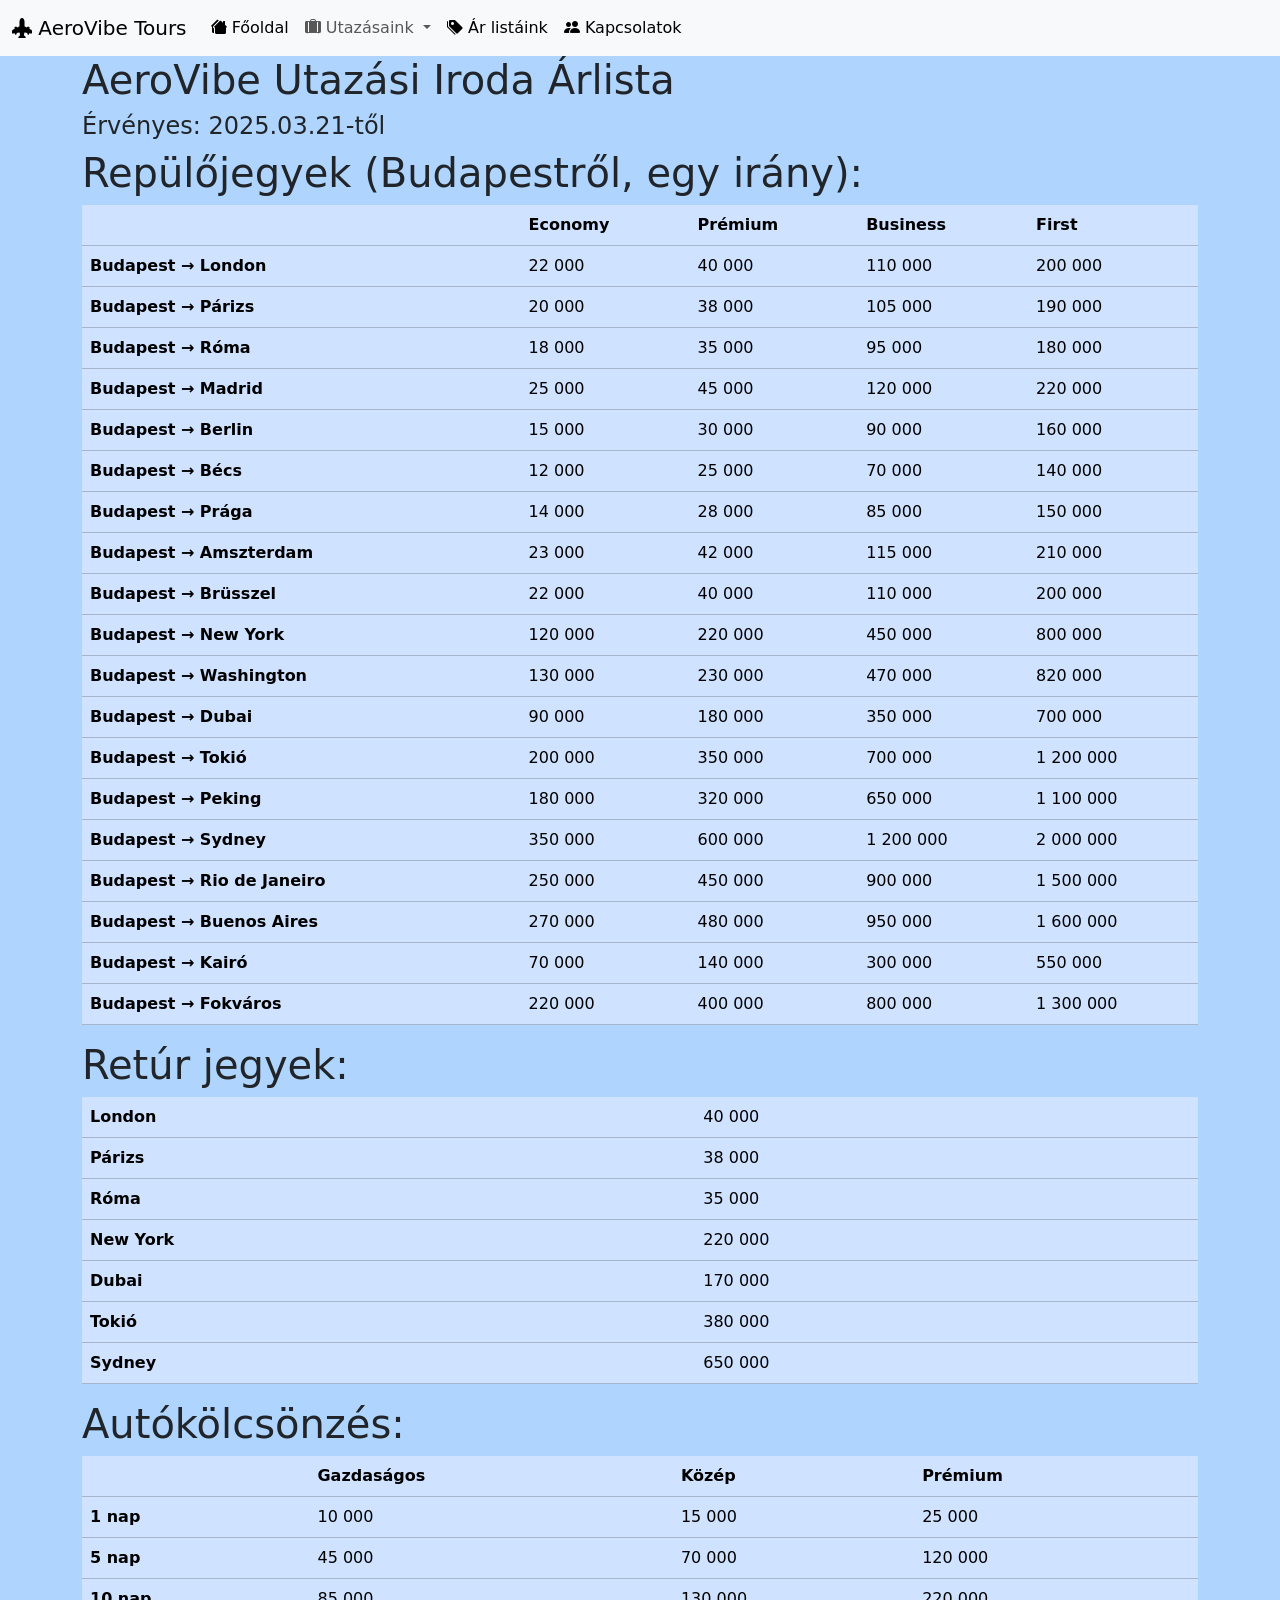
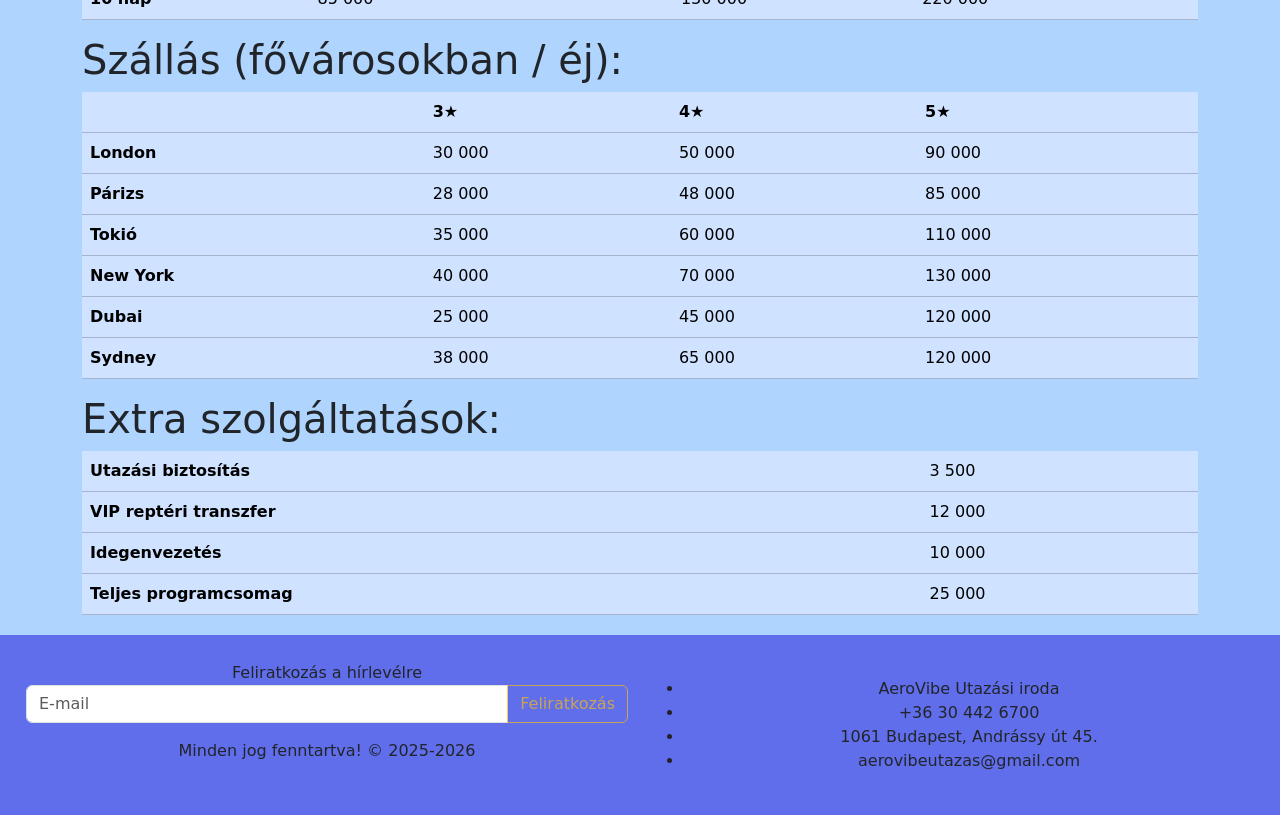
<file: arak.html>
<!DOCTYPE html>
<html lang="hu">

<head>
    <meta charset="UTF-8">
    <meta name="viewport" content="width=device-width, initial-scale=1.0">
    <link rel="stylesheet" href="css/style.css">
    <link href="https://cdn.jsdelivr.net/npm/bootstrap@5.3.8/dist/css/bootstrap.min.css" rel="stylesheet">
    <link rel="stylesheet" href="https://cdn.jsdelivr.net/npm/bootstrap-icons@1.13.1/font/bootstrap-icons.min.css">
    <title>AeroVibe Utazási Iroda</title>
</head>

<body class="arakhatter1">
    <header id="js-navbar"></header>

    <div class="container container-fluid arr">
        <h1 class="arakh1">AeroVibe Utazási Iroda Árlista</h1>
        <h4 class="arakh1">Érvényes: 2025.03.21-től</h4>
    </div>

    <section>
        <div class="container container-fluid">

            <!-- REPÜLŐJEGYEK -->
            <h1 class="arakh1">Repülőjegyek (Budapestről, egy irány):</h1>
            <table class="table caption-top araktabl table table-primary">
                <tr>
                    <th></th>
                    <th>Economy</th>
                    <th>Prémium</th>
                    <th>Business</th>
                    <th>First</th>
                </tr>

                <tr>
                    <th>Budapest → London</th>
                    <td>22 000</td>
                    <td>40 000</td>
                    <td>110 000</td>
                    <td>200 000</td>
                </tr>
                <tr>
                    <th>Budapest → Párizs</th>
                    <td>20 000</td>
                    <td>38 000</td>
                    <td>105 000</td>
                    <td>190 000</td>
                </tr>
                <tr>
                    <th>Budapest → Róma</th>
                    <td>18 000</td>
                    <td>35 000</td>
                    <td>95 000</td>
                    <td>180 000</td>
                </tr>
                <tr>
                    <th>Budapest → Madrid</th>
                    <td>25 000</td>
                    <td>45 000</td>
                    <td>120 000</td>
                    <td>220 000</td>
                </tr>
                <tr>
                    <th>Budapest → Berlin</th>
                    <td>15 000</td>
                    <td>30 000</td>
                    <td>90 000</td>
                    <td>160 000</td>
                </tr>
                <tr>
                    <th>Budapest → Bécs</th>
                    <td>12 000</td>
                    <td>25 000</td>
                    <td>70 000</td>
                    <td>140 000</td>
                </tr>
                <tr>
                    <th>Budapest → Prága</th>
                    <td>14 000</td>
                    <td>28 000</td>
                    <td>85 000</td>
                    <td>150 000</td>
                </tr>
                <tr>
                    <th>Budapest → Amszterdam</th>
                    <td>23 000</td>
                    <td>42 000</td>
                    <td>115 000</td>
                    <td>210 000</td>
                </tr>
                <tr>
                    <th>Budapest → Brüsszel</th>
                    <td>22 000</td>
                    <td>40 000</td>
                    <td>110 000</td>
                    <td>200 000</td>
                </tr>

                <tr>
                    <th>Budapest → New York</th>
                    <td>120 000</td>
                    <td>220 000</td>
                    <td>450 000</td>
                    <td>800 000</td>
                </tr>
                <tr>
                    <th>Budapest → Washington</th>
                    <td>130 000</td>
                    <td>230 000</td>
                    <td>470 000</td>
                    <td>820 000</td>
                </tr>

                <tr>
                    <th>Budapest → Dubai</th>
                    <td>90 000</td>
                    <td>180 000</td>
                    <td>350 000</td>
                    <td>700 000</td>
                </tr>
                <tr>
                    <th>Budapest → Tokió</th>
                    <td>200 000</td>
                    <td>350 000</td>
                    <td>700 000</td>
                    <td>1 200 000</td>
                </tr>
                <tr>
                    <th>Budapest → Peking</th>
                    <td>180 000</td>
                    <td>320 000</td>
                    <td>650 000</td>
                    <td>1 100 000</td>
                </tr>

                <tr>
                    <th>Budapest → Sydney</th>
                    <td>350 000</td>
                    <td>600 000</td>
                    <td>1 200 000</td>
                    <td>2 000 000</td>
                </tr>

                <tr>
                    <th>Budapest → Rio de Janeiro</th>
                    <td>250 000</td>
                    <td>450 000</td>
                    <td>900 000</td>
                    <td>1 500 000</td>
                </tr>
                <tr>
                    <th>Budapest → Buenos Aires</th>
                    <td>270 000</td>
                    <td>480 000</td>
                    <td>950 000</td>
                    <td>1 600 000</td>
                </tr>

                <tr>
                    <th>Budapest → Kairó</th>
                    <td>70 000</td>
                    <td>140 000</td>
                    <td>300 000</td>
                    <td>550 000</td>
                </tr>
                <tr>
                    <th>Budapest → Fokváros</th>
                    <td>220 000</td>
                    <td>400 000</td>
                    <td>800 000</td>
                    <td>1 300 000</td>
                </tr>

            </table>

            <!-- RETÚR -->
            <h1 class="arakh1">Retúr jegyek:</h1>
            <table class="table caption-top araktabl table-primary">
                <tr>
                    <th>London</th>
                    <td>40 000</td>
                </tr>
                <tr>
                    <th>Párizs</th>
                    <td>38 000</td>
                </tr>
                <tr>
                    <th>Róma</th>
                    <td>35 000</td>
                </tr>
                <tr>
                    <th>New York</th>
                    <td>220 000</td>
                </tr>
                <tr>
                    <th>Dubai</th>
                    <td>170 000</td>
                </tr>
                <tr>
                    <th>Tokió</th>
                    <td>380 000</td>
                </tr>
                <tr>
                    <th>Sydney</th>
                    <td>650 000</td>
                </tr>
            </table>

            <!-- AUTÓ -->
            <h1 class="arakh1">Autókölcsönzés:</h1>
            <table class="table caption-top araktabl table-primary">
                <tr>
                    <th></th>
                    <th>Gazdaságos</th>
                    <th>Közép</th>
                    <th>Prémium</th>
                </tr>
                <tr>
                    <th>1 nap</th>
                    <td>10 000</td>
                    <td>15 000</td>
                    <td>25 000</td>
                </tr>
                <tr>
                    <th>5 nap</th>
                    <td>45 000</td>
                    <td>70 000</td>
                    <td>120 000</td>
                </tr>
                <tr>
                    <th>10 nap</th>
                    <td>85 000</td>
                    <td>130 000</td>
                    <td>220 000</td>
                </tr>
            </table>

            <!-- SZÁLLÁS -->
            <h1 class="arakh1">Szállás (fővárosokban / éj):</h1>
            <table class="table caption-top araktabl table-primary">
                <tr>
                    <th></th>
                    <th>3★</th>
                    <th>4★</th>
                    <th>5★</th>
                </tr>
                <tr>
                    <th>London</th>
                    <td>30 000</td>
                    <td>50 000</td>
                    <td>90 000</td>
                </tr>
                <tr>
                    <th>Párizs</th>
                    <td>28 000</td>
                    <td>48 000</td>
                    <td>85 000</td>
                </tr>
                <tr>
                    <th>Tokió</th>
                    <td>35 000</td>
                    <td>60 000</td>
                    <td>110 000</td>
                </tr>
                <tr>
                    <th>New York</th>
                    <td>40 000</td>
                    <td>70 000</td>
                    <td>130 000</td>
                </tr>
                <tr>
                    <th>Dubai</th>
                    <td>25 000</td>
                    <td>45 000</td>
                    <td>120 000</td>
                </tr>
                <tr>
                    <th>Sydney</th>
                    <td>38 000</td>
                    <td>65 000</td>
                    <td>120 000</td>
                </tr>
            </table>

            <!-- EXTRA -->
            <h1 class="arakh1">Extra szolgáltatások:</h1>
            <table class="table caption-top araktabl table-primary">
                <tr>
                    <th>Utazási biztosítás</th>
                    <td>3 500</td>
                </tr>
                <tr>
                    <th>VIP reptéri transzfer</th>
                    <td>12 000</td>
                </tr>
                <tr>
                    <th>Idegenvezetés</th>
                    <td>10 000</td>
                </tr>
                <tr>
                    <th>Teljes programcsomag</th>
                    <td>25 000</td>
                </tr>
            </table>

        </div>
    </section>

    <footer id="js-footer"></footer>

    <script src="https://cdn.jsdelivr.net/npm/bootstrap@5.3.8/dist/js/bootstrap.bundle.min.js"></script>
    <script src="script/script.js"></script>


</body>

</html>
</file>
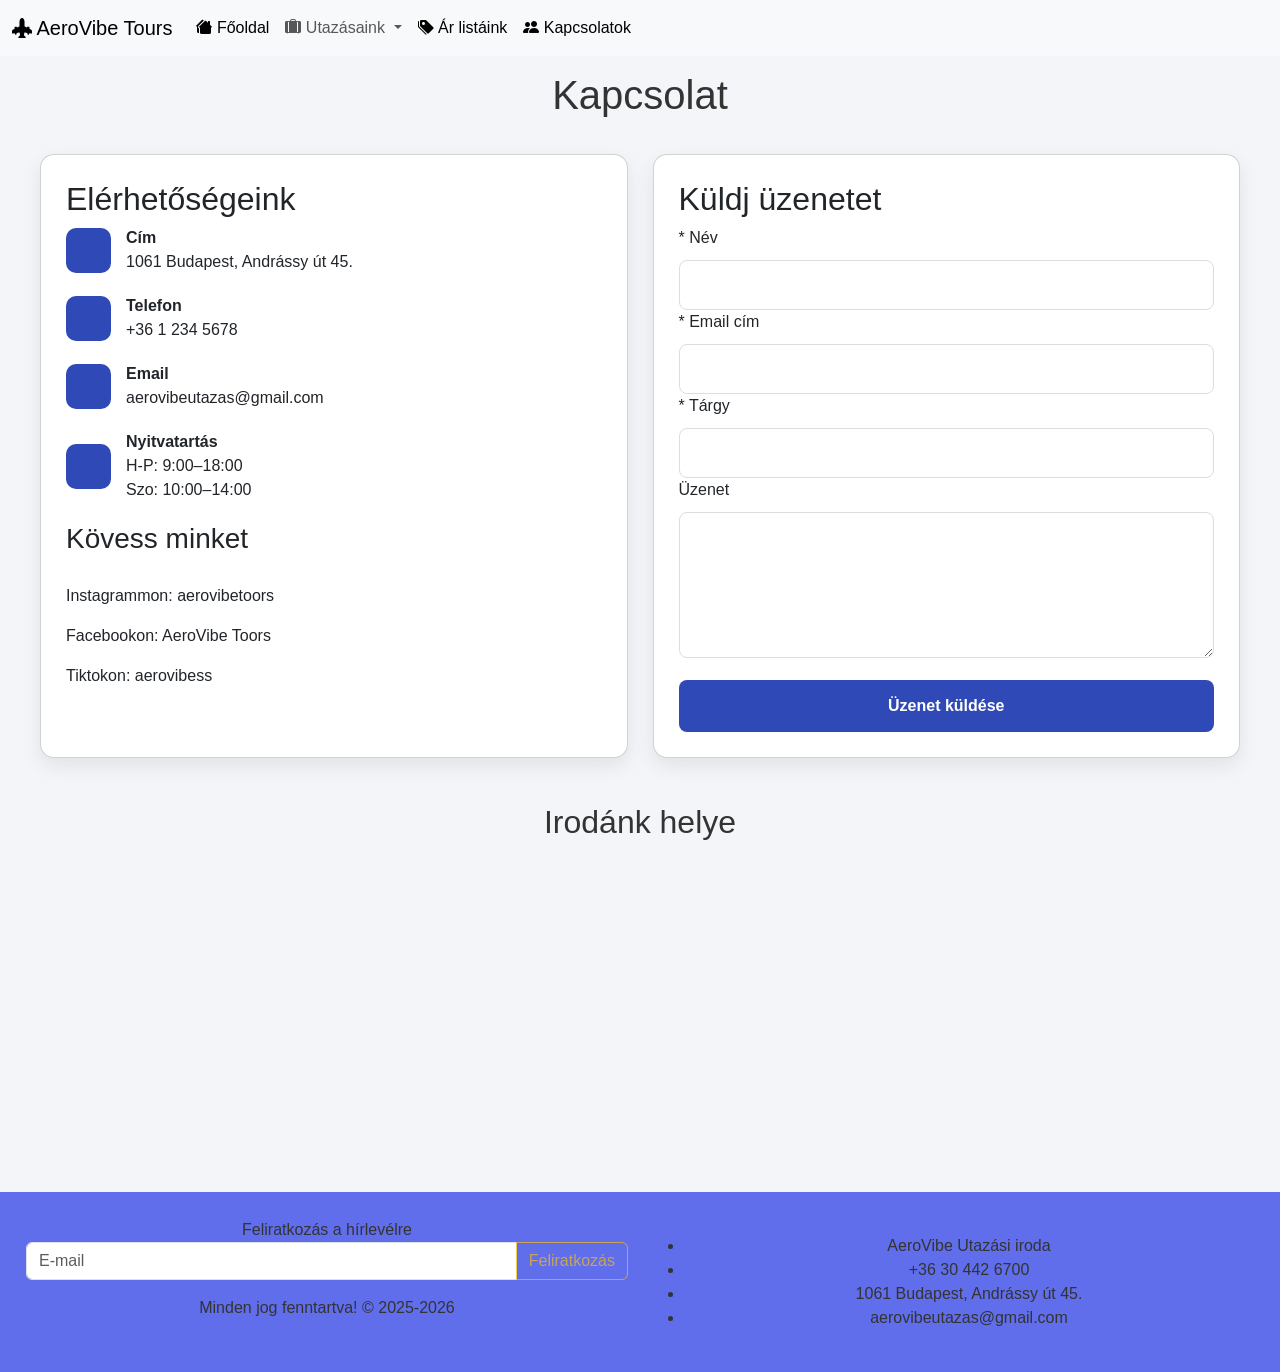
<file: kapcsolatok.html>
<!DOCTYPE html>
<html lang="hu">

<head>
    <meta charset="UTF-8">
    <meta name="viewport" content="width=device-width, initial-scale=1.0">
    <title>AeroVibe Tours</title>
    <link href="https://cdn.jsdelivr.net/npm/bootstrap@5.3.8/dist/css/bootstrap.min.css" rel="stylesheet">
    <link rel="stylesheet" href="https://cdn.jsdelivr.net/npm/bootstrap-icons@1.13.1/font/bootstrap-icons.min.css">
    <link rel="stylesheet" href="https://cdn.jsdelivr.net/npm/swiper@11/swiper-bundle.min.css" />
    <link rel="stylesheet" href="css/style.css">
</head>
<header id="js-navbar"></header>

<body>



    <style>
        body {
            font-family: 'Poppins', sans-serif;
            background: #f3f5f9;

            color: #333;
        }

        h1 {
            margin-bottom: 20px;
        }

        /* GRID */
        .wrapper {
            display: grid;
            grid-template-columns: 1fr 1fr;
            gap: 25px;
            padding-left: 40px;
            padding-right: 40px;
        }

        /* CARD */
        .card {
            background: white;
            padding: 25px;
            border-radius: 14px;
            box-shadow: 0 8px 20px rgba(0, 0, 0, 0.08);
        }

        /* LEFT SIDE */
        .info-item {
            display: flex;
            align-items: center;
            margin-bottom: 20px;
        }

        .icon {
            width: 45px;
            height: 45px;
            background: #2f49b6;
            color: white;
            border-radius: 10px;
            display: flex;
            align-items: center;
            justify-content: center;
            margin-right: 15px;
        }

        /* SOCIAL */
        .socials {
            margin-top: 20px;
        }

        .socials i {
            margin-right: 10px;
            padding: 12px;
            border-radius: 50%;
            color: white;
            cursor: pointer;
        }

        .fa-facebook {
            background: #1877f2;
        }

        .fa-instagram {
            background: #e1306c;
        }

        .fa-twitter {
            background: #1da1f2;
        }

        .fa-youtube {
            background: #ff0000;
        }

        /* FORM */
        form input,
        form textarea {
            width: 100%;
            padding: 12px;
            margin-top: 10px;
            border: 1px solid #ddd;
            border-radius: 8px;
            font-family: inherit;
        }

        form button {
            margin-top: 15px;
            width: 100%;
            padding: 14px;
            background: #2f49b6;
            color: white;
            border: none;
            border-radius: 8px;
            font-weight: 600;
            cursor: pointer;
        }

        form button:hover {
            background: #1d35a3;
        }

        /* MAP */
        .map-box {
            margin-top: 30px;
        }

        iframe {
            width: 100%;
            height: 300px;
            border: none;
            border-radius: 12px;
        }

        .main {
            width: 100%;
            max-width: 1000px;
            /* ← EZ SZABÁLYOZZA A MÉRETET */
            padding: 20px;
        }

        .ha2 {
            padding: 15px;
            text-align: center;
        }
    </style>
    </head>



    <h1 class="ha2">Kapcsolat</h1>

    <div class="wrapper">

        <!-- LEFT -->
        <div class="card">
            <h2>Elérhetőségeink</h2>

            <div class="info-item">
                <div class="icon"><i class="fas fa-map-marker-alt"></i></div>
                <div>
                    <strong>Cím</strong><br>
                    1061 Budapest, Andrássy út 45.
                </div>
            </div>

            <div class="info-item">
                <div class="icon"><i class="fas fa-phone"></i></div>
                <div>
                    <strong>Telefon</strong><br>
                    +36 1 234 5678
                </div>
            </div>

            <div class="info-item">
                <div class="icon"><i class="fas fa-envelope"></i></div>
                <div>
                    <strong>Email</strong><br>
                    aerovibeutazas@gmail.com
                </div>
            </div>

            <div class="info-item">
                <div class="icon"><i class="fas fa-clock"></i></div>
                <div>
                    <strong>Nyitvatartás</strong><br>
                    H-P: 9:00–18:00<br>
                    Szo: 10:00–14:00
                </div>
            </div>

            <h3>Kövess minket</h3>
            <div class="socials">
                <p>Instagrammon: aerovibetoors</p>
                <p>Facebookon: AeroVibe Toors</p>
                <p>Tiktokon: aerovibess</p>
            </div>
        </div>

        <!-- RIGHT -->
        <div class="card">
            <h2>Küldj üzenetet</h2>

            <form>
                <label>* Név</label>
                <input type="text">

                <label>* Email cím</label>
                <input type="email">

                <label>* Tárgy</label>
                <input type="text">

                <label>Üzenet</label>
                <textarea rows="5"></textarea>

                <button><i class="fas fa-paper-plane"></i> Üzenet küldése</button>
            </form>
        </div>

    </div>

    <!-- MAP -->
    <div class="map-box">
        <h2 class="ha2">Irodánk helye</h2>
        <iframe src="https://www.google.com/maps?q=Budapest,Andrássy út 45&output=embed"></iframe>
    </div>

    <footer id="js-footer"></footer>


    <script src="script/script.js"></script>

    <script src="https://cdn.jsdelivr.net/npm/bootstrap@5.3.8/dist/js/bootstrap.bundle.min.js"></script>
    <script src="https://cdn.jsdelivr.net/npm/@popperjs/core@2.11.8/dist/umd/popper.min.js"></script>
    <script src="https://cdn.jsdelivr.net/npm/bootstrap@5.3.8/dist/js/bootstrap.min.js"></script>
</body>

</html>
</file>
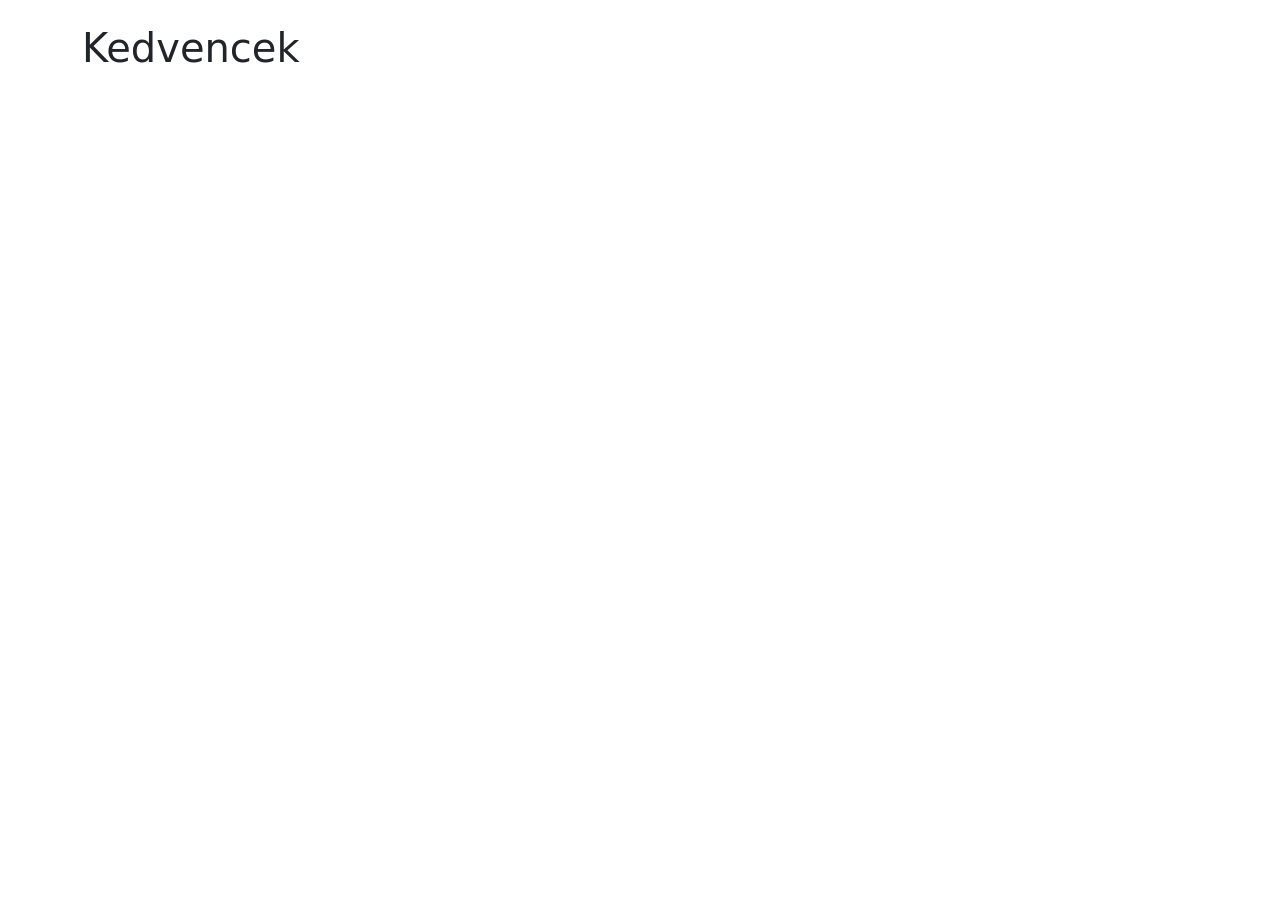
<file: kedvencek.html>
<!DOCTYPE html>
<html lang="hu">

<head>
    <meta charset="UTF-8">
    <title>Kedvencek</title>
    <link href="https://cdn.jsdelivr.net/npm/bootstrap@5.3.8/dist/css/bootstrap.min.css" rel="stylesheet">
</head>

<body class="container py-4">

    <h1>Kedvencek</h1>
    <div id="list"></div>

    <script>
        function loadFavs() {
            let favs = JSON.parse(localStorage.getItem("favs")) || [];
            let container = document.getElementById("list");

            container.innerHTML = "";

            favs.forEach((f, i) => {
                container.innerHTML += `
        <div class="hotel-card">
            <img src="${f.img}" class="hotel-img">

            <div class="flex-grow-1">
                <h5>${f.name}</h5>
                <div class="price">${f.price} Ft / éj</div>
            </div>

            <button class="btn btn-danger" onclick="removeFav(${i})">Törlés</button>
        </div>
        `;
            });
        }

        function removeFav(i) {
            let favs = JSON.parse(localStorage.getItem("favs"));
            favs.splice(i, 1);
            localStorage.setItem("favs", JSON.stringify(favs));
            loadFavs();
        }

        loadFavs();
    </script>
</body>

</html>
</file>
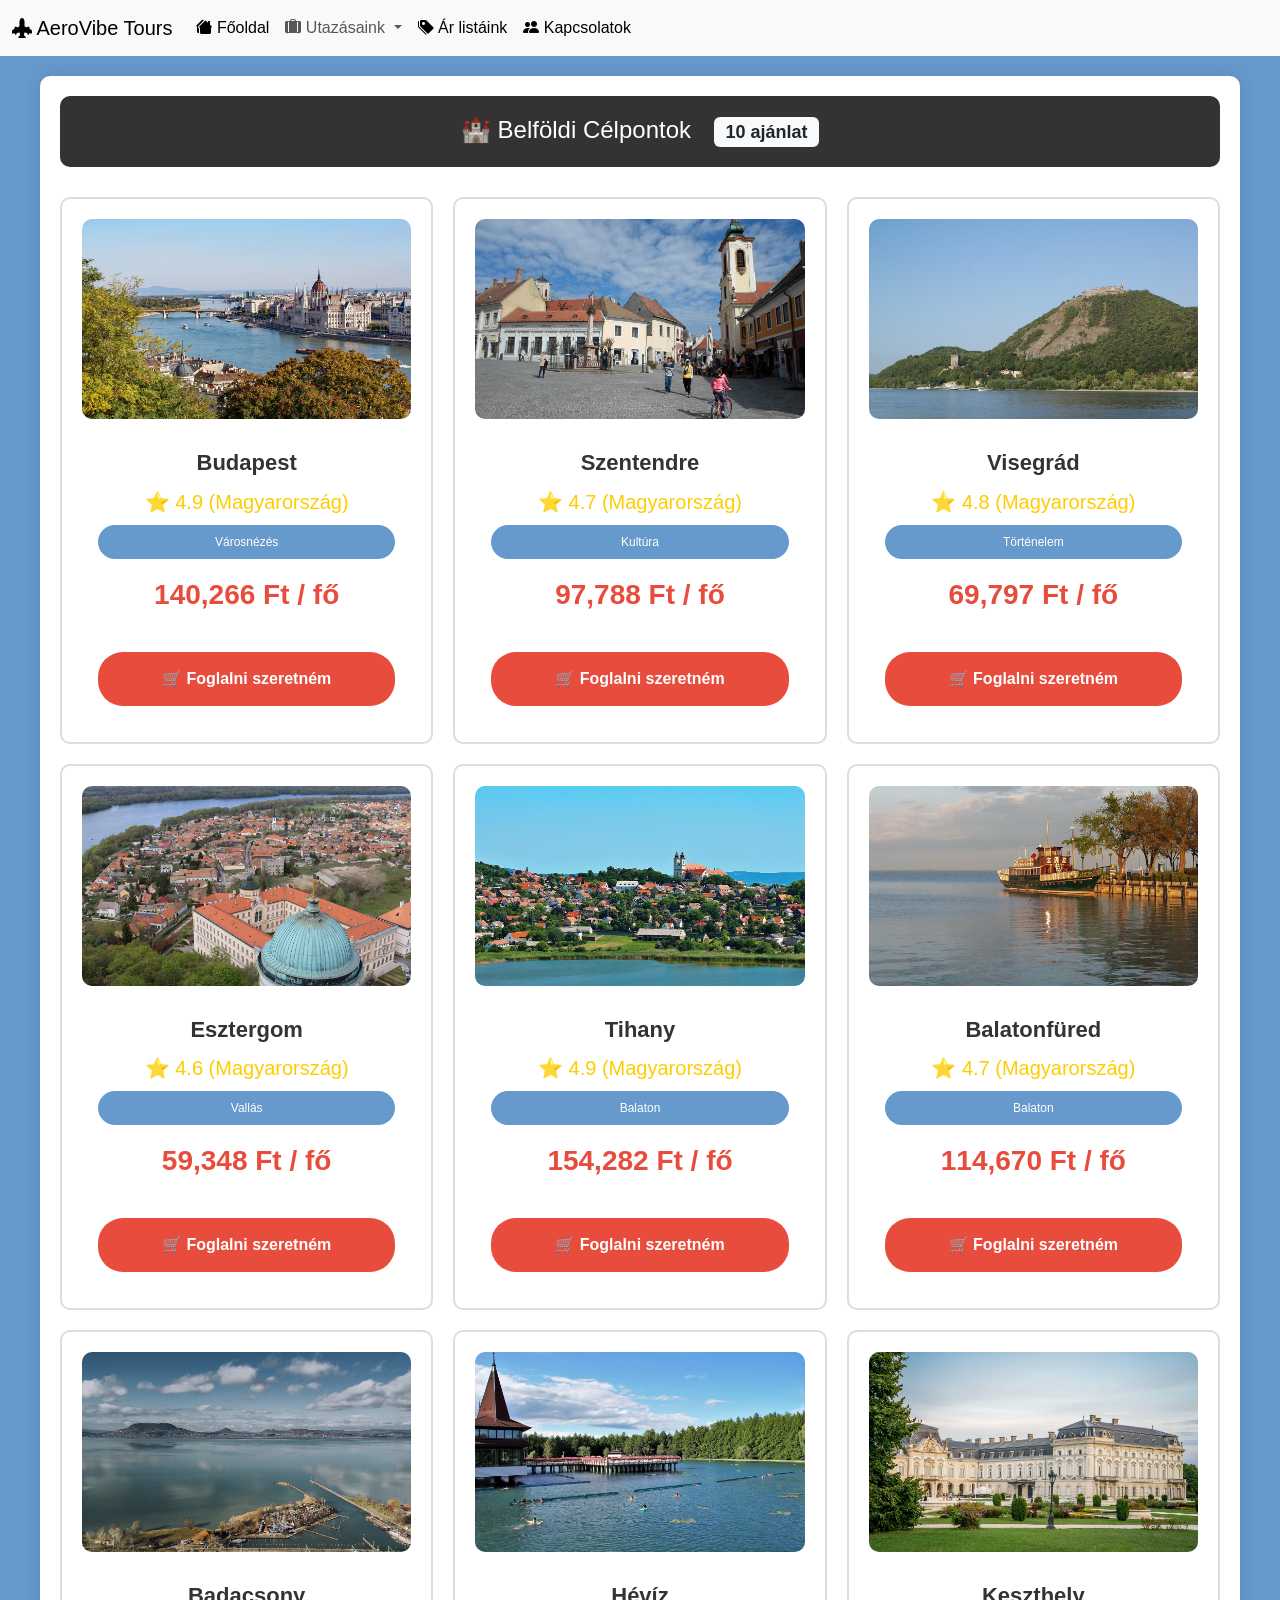
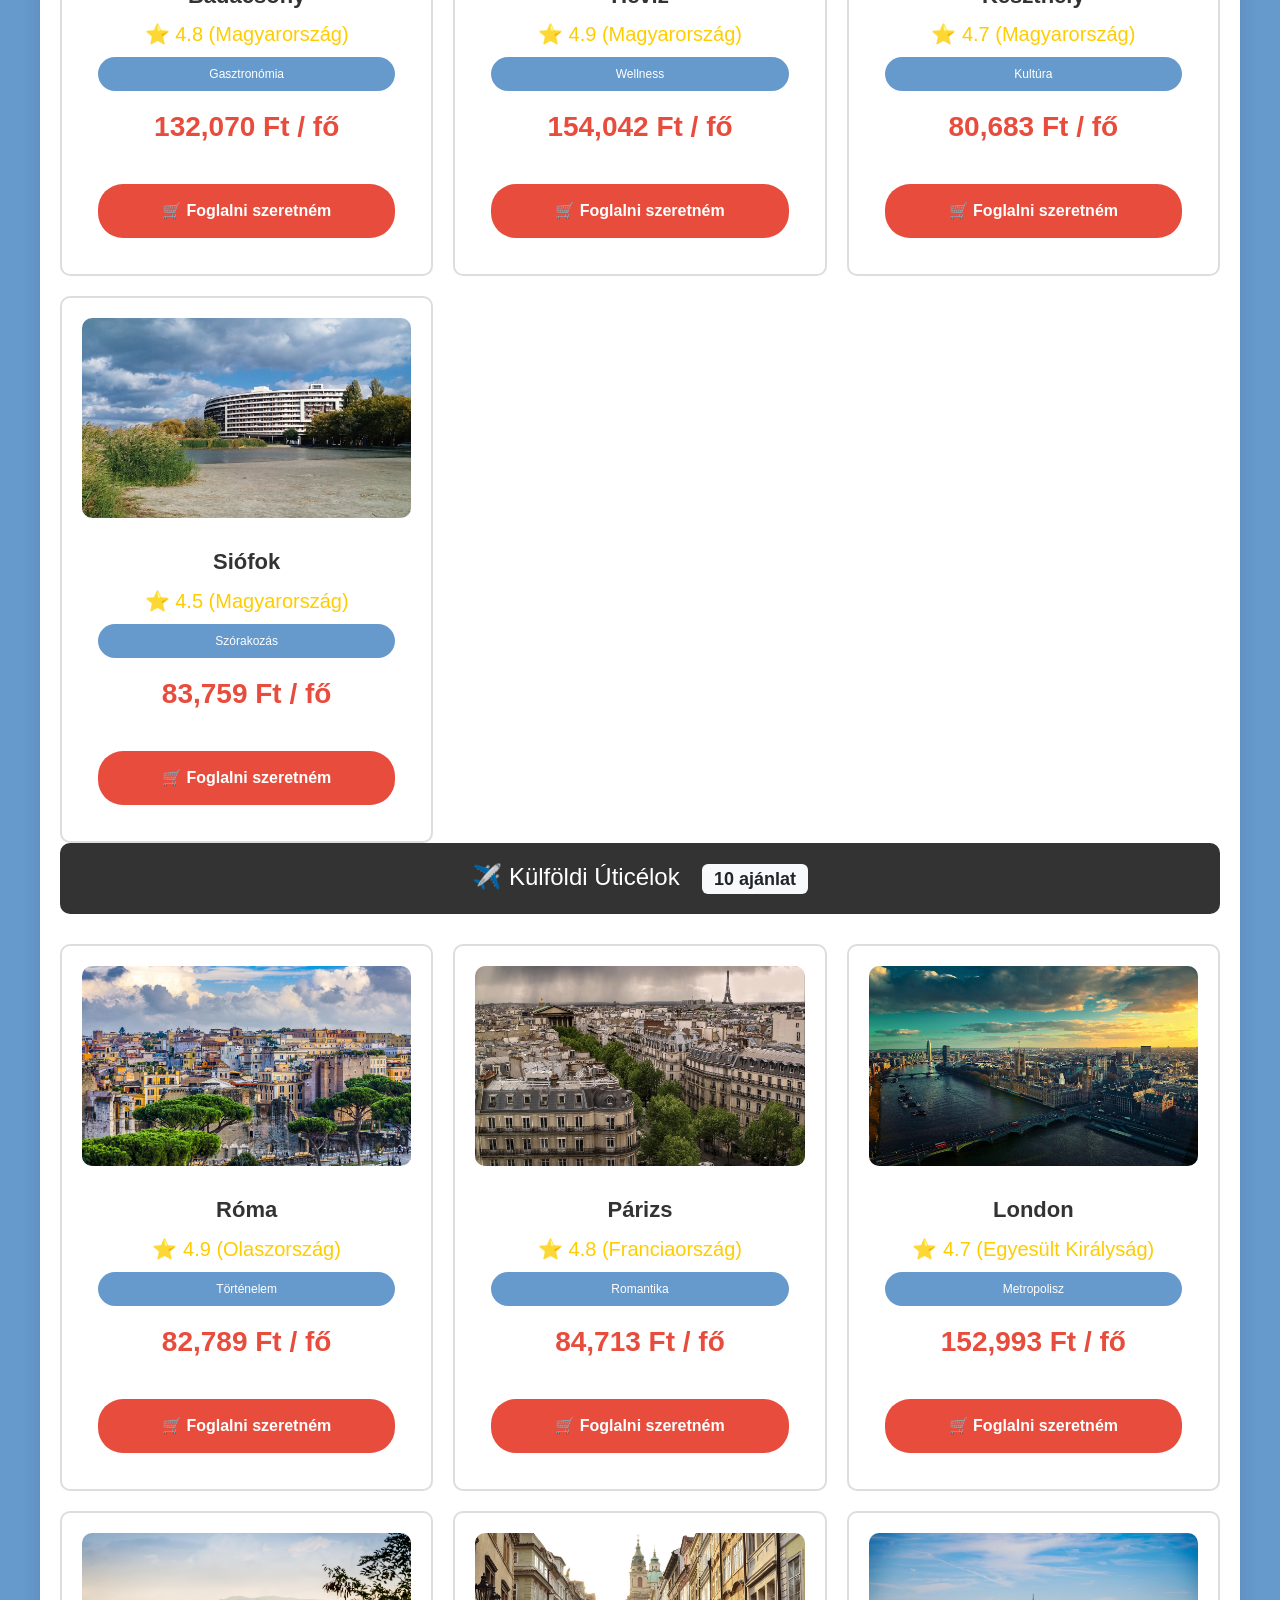
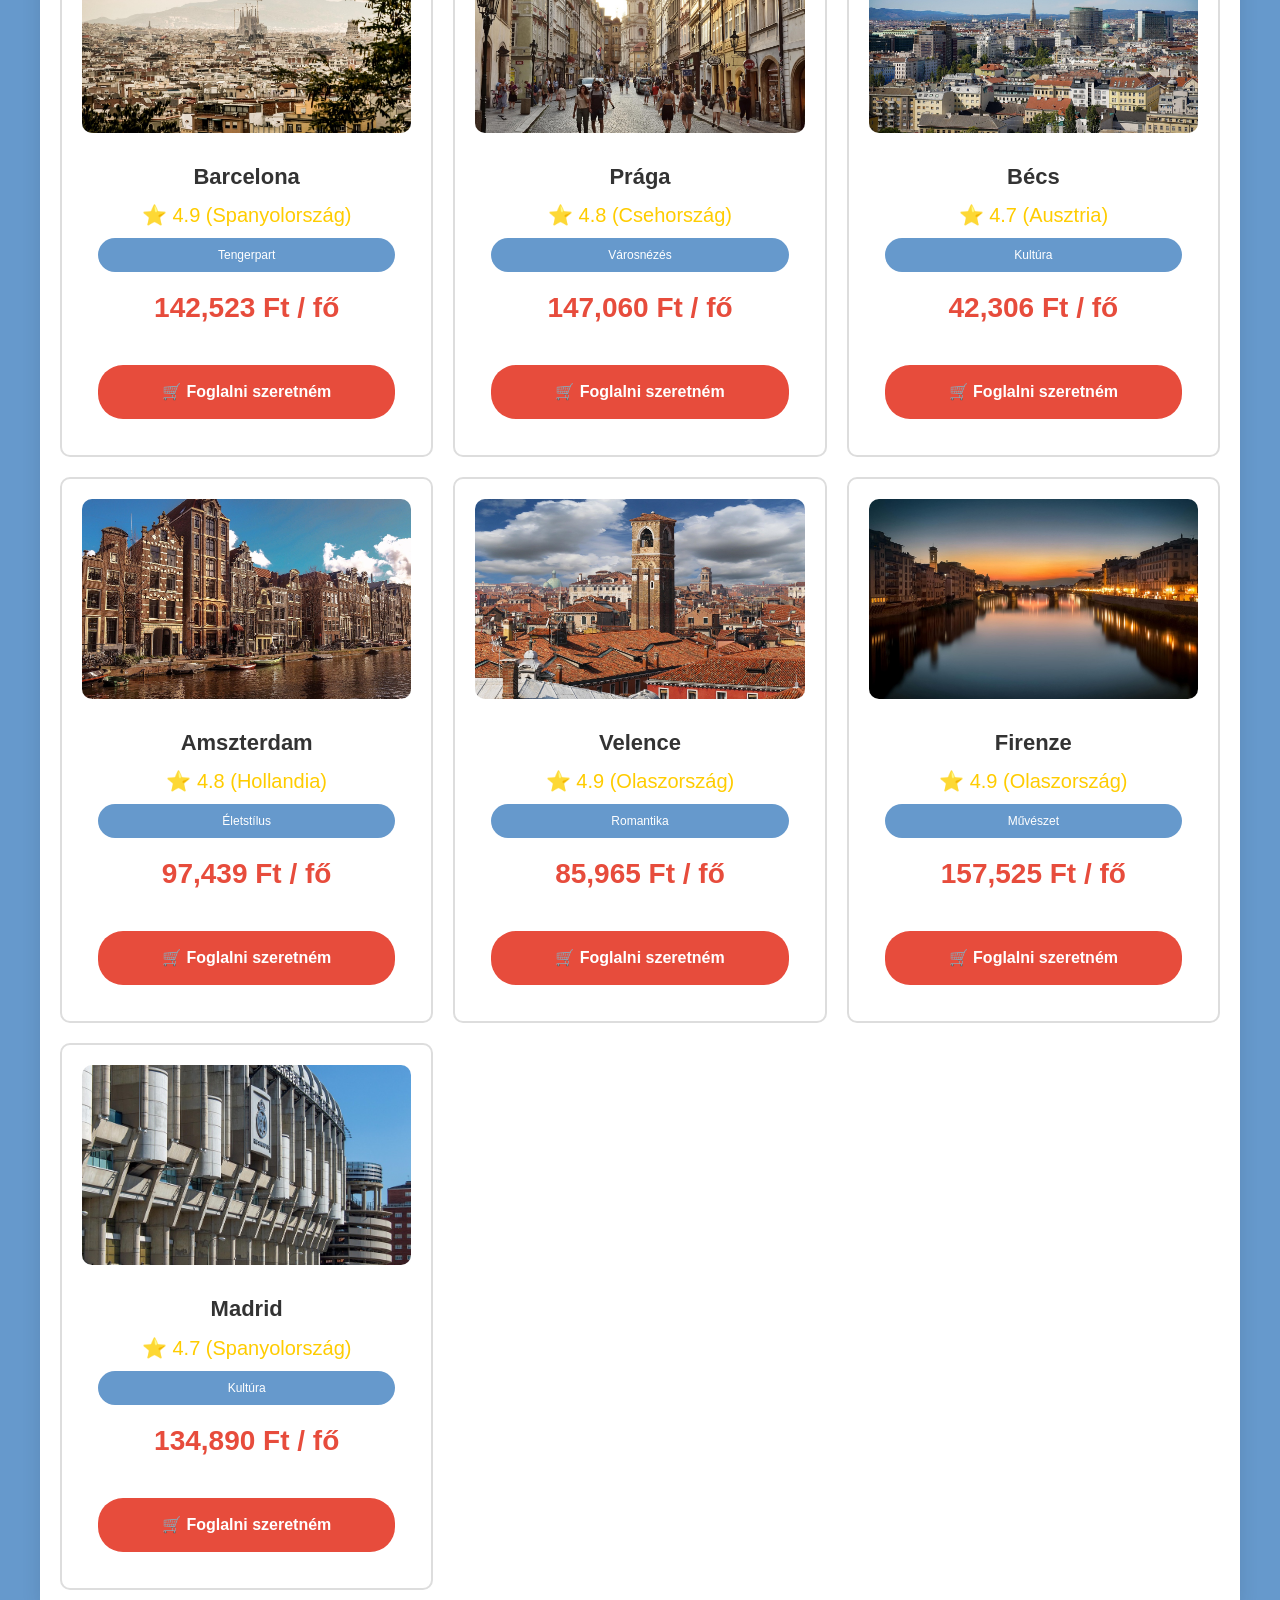
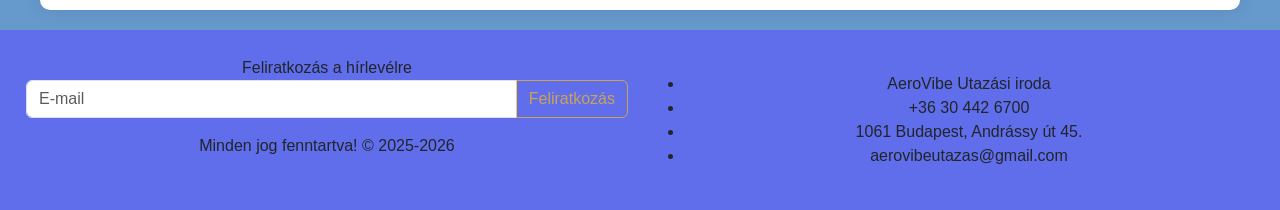
<file: kulfoldi.html>
<!DOCTYPE html>
<html lang="hu">

<head>
    <meta charset="UTF-8">
    <meta name="viewport" content="width=device-width, initial-scale=1">
    <title>🌍 20 Utazási Ajánlat</title>
    <link href="https://cdn.jsdelivr.net/npm/bootstrap@5.3.8/dist/css/bootstrap.min.css" rel="stylesheet">
    <link rel="stylesheet" href="https://cdn.jsdelivr.net/npm/bootstrap-icons@1.13.1/font/bootstrap-icons.min.css">
    <link rel="stylesheet" href="https://cdn.jsdelivr.net/npm/swiper@11/swiper-bundle.min.css" />
    <link rel="stylesheet" href="css/style.css">
    <style>
        body {
            font-family: Arial, sans-serif;
            background: #6699cc;
            margin: 0;
            padding: 0;
        }

        /* nagy box a tartalomnak */
        .container {
            max-width: 1200px;
            margin: 20px auto;
            padding: 20px;
            background: white;
            border-radius: 10px;
            box-shadow: 0 0 20px rgba(0, 0, 0, 0.1);
        }

        /* cimsorok */
        .section h2 {
            background: #333;
            color: white;
            padding: 20px;
            border-radius: 10px;
            font-size: 24px;
            margin-bottom: 30px;
            text-align: center;
        }

        /* kartya racs */
        .grid {
            display: grid;
            grid-template-columns: repeat(auto-fit, minmax(300px, 1fr));
            gap: 20px;
        }

        /* egyik kartya */
        .card {
            background: white;
            border: 2px solid #ddd;
            border-radius: 10px;
            padding: 20px;
            text-align: center;
            transition: all 0.3s;
        }

        .card:hover {
            transform: translateY(-5px);
            box-shadow: 0 10px 20px rgba(0, 0, 0, 0.2);
        }

        /* kep a kartyaban */
        .card-img-top {
            width: 100%;
            height: 200px;
            object-fit: cover;
            border-radius: 10px;
            margin-bottom: 15px;
        }

        /* cim */
        .card-title {
            font-size: 22px;
            font-weight: bold;
            color: #333;
            margin-bottom: 10px;
        }

        /* csillagok */
        .rating {
            color: #ffcc00;
            font-size: 20px;
            margin-bottom: 10px;
        }

        /* orszag */
        .country {
            color: #666;
            font-size: 14px;
            margin-bottom: 10px;
        }

        /* kategoria cimke */
        .category {
            background: #6699cc;
            color: white;
            padding: 8px 15px;
            border-radius: 20px;
            font-size: 12px;
            display: inline-block;
            margin-bottom: 15px;
        }

        /* ar */
        .price {
            color: #e74c3c;
            font-size: 28px;
            font-weight: bold;
            margin: 20px 0;
        }

        /* foglalas gomb */
        .btn-foglal {
            background: #e74c3c;
            color: white;
            border: none;
            padding: 15px 30px;
            border-radius: 25px;
            font-size: 16px;
            font-weight: bold;
            cursor: pointer;
            width: 100%;
            transition: background 0.3s;
        }

        .btn-foglal:hover {
            background: #cc3333;
        }

        /* betoltes szoveg */
        .loading {
            text-align: center;
            padding: 100px;
            color: #666;
            font-size: 18px;
        }

        /* hiba uzenet */
        .error {
            background: #e74c3c;
            color: white;
            padding: 30px;
            border-radius: 10px;
            text-align: center;
            margin: 20px;
        }

        /* mobil nezet */
        @media (max-width: 768px) {
            .grid {
                grid-template-columns: 1fr;
            }

            .container {
                margin: 10px;
                padding: 15px;
            }
        }
    </style>
</head>

<body>
    <header id="js-navbar"></header>
    <div class="container">
        <div id="loading" class="loading">
            <div class="spinner-border text-light" style="width:3rem;height:3rem" role="status"></div>
            <div class="mt-3">Utazási ajánlatok betöltése...</div>
        </div>
        <div id="error" class="error" style="display:none">
            <h3>❌ Hiba történt!</h3>
            <p>helyek.json fájl nem található. Ellenőrizd a fájl nevét és helyét!</p>
        </div>
        <div id="content"></div>
    </div>

    <script>
        let helyek = [];
        let szurtHelyek = [];

        async function helyekBetoltese() {
            try {
                document.getElementById('loading').innerHTML = '📡 JSON betöltés...';
                const response = await fetch('./db/helyek.json');
                if (!response.ok) throw new Error(`HTTP ${response.status}`);

                helyek = await response.json();
                szurtHelyek = [...helyek];

                document.getElementById('loading').style.display = 'none';
                document.getElementById('error').style.display = 'none';
                document.getElementById('content').style.display = 'block';

                helyekMegjelenites();
                console.log(`✅ ${helyek.length} hely betöltve`);

            } catch (error) {
                console.error('Helyek betöltési hiba:', error);
                document.getElementById('loading').style.display = 'none';
                document.getElementById('error').style.display = 'block';
            }
        }

        function helyekMegjelenites() {
            const content = document.getElementById('content');

            // Belföldi
            const belfold = szurtHelyek.filter(h => h.id.startsWith('B'));
            if (belfold.length) {
                content.innerHTML += createSection('🏰 Belföldi Célpontok', belfold);
            }

            // Külföldi
            const kulfold = szurtHelyek.filter(h => h.id.startsWith('K'));
            if (kulfold.length) {
                content.innerHTML += createSection('✈️ Külföldi Úticélok', kulfold);
            }
        }

        function createSection(cim, lista) {
            let html = `<div class="section">
        <h2>${cim} <span class="badge bg-light text-dark ms-3">${lista.length} ajánlat</span></h2>
        <div class="grid">`;

            lista.forEach(hely => {
                const ar = (Math.floor(Math.random() * 150000) + 10000).toLocaleString();
                html += `
        <div class="card h-100">
            <img src="${hely.poszter}" class="card-img-top" alt="${hely.hely}" loading="lazy">
            <div class="card-body d-flex flex-column">
                <h5 class="card-title">${hely.hely}</h5>
                <div class="rating mb-2">⭐ ${hely.ertekeles} (${hely.orszag})</div>
                <span class="category">${hely.kategoria}</span>
                <div class="price mt-auto">${ar} Ft / fő</div>
                <button class="btn-foglal w-100 mt-3" onclick="foglalas('${hely.id}','${hely.hely}')">
                    🛒 Foglalni szeretném
                </button>
            </div>
        </div>`;
            });

            html += '</div></div>';
            return html;
        }

        function foglalas(id, hely) {
            const helyAdat = helyek.find(h => h.id === id);
            alert(`🎉 Foglalás sikeres!\n\n🗺️ Célállomás: ${hely}\n⭐ Értékelés: ${helyAdat.ertekeles}\n🏷️ ID: ${id}`);
            console.log('Foglalás:', helyAdat);
        }

        document.addEventListener('DOMContentLoaded', helyekBetoltese);
    </script>
    <footer id="js-footer"></footer>
    <script src="script/script.js"></script>
    <script src="https://cdn.jsdelivr.net/npm/bootstrap@5.3.3/dist/js/bootstrap.bundle.min.js"></script>
</body>

</html>
</file>
<file: css/style.css>
body {
  margin: 0;
  font-family: Arial, sans-serif;
  background-color: #c1b193ff;
}

/* Swiper alap */
.swiper {
  width: 90%;
  max-width: 900px;
  margin: 50px auto;
}

/* Slide */
.swiper-slide {
  width: 300px;
  height: 500px;
  display: flex;
  flex-direction: column;
  justify-content: end;
  background: #fff;
  border-radius: 10px;
  overflow: hidden;
  box-shadow: 0 10px 20px rgba(0,0,0,0.1);
}

/* KÉP RÉSZ */
.swiper-slide-img {
  position: relative;
  width: 100%;
  height: 100%;
  overflow: hidden;
  transform: rotate(180deg);
}

/* KÉP */
.swiper-slide-img img {
  width: 100%;
  height: 100%;
  object-fit: cover;
  position: absolute;
  inset: 0;
  transform: rotate(-180deg);
  transition: 0.3s;
}

/* SVG hullám */
.swiper-slide-img svg {
  width: 100%;
  height: 80px;
}

.shape-fill {
  fill: #ffffff;
}

/* SZÖVEG */
.swiper-slide-content {
  background: #fff;
  padding: 20px;
}

.swiper-slide-content h2 {
  font-size: 18px;
  margin-bottom: 10px;
}

.swiper-slide-content p {
  font-size: 14px;
  color: #555;
}

/* GOMB */
.show-more {
  display: block;
  width: 50px;
  height: 50px;
  background: #0077B6;
  border-radius: 50%;
  margin-left: auto;
  margin-top: 10px;
  text-align: center;
  line-height: 50px;
  color: white;
  text-decoration: none;
  opacity: 0;
  transition: 0.3s;
}

/* HOVER */
.swiper-slide-active:hover img {
  transform: scale(1.2) rotate(-180deg);
}


.swiper-slide-active:hover .show-more {
  opacity: 1;
}


.legnep{
  font-family: 'Times New Roman', Times, serif;
}
/*footer*/
footer {
    background-color: #606eeb;
    text-align: center;
    padding: 10px;
    margin-top: 20px;
}


.araktabl{
  background-color: #fff;
}

.arakhatter1{
  background-color: #afd5ff;
}

/* index */
.hero {
    position: relative;
    height: 70vh;
    background: url('https://images.unsplash.com/photo-1502602898657-3e91760cbb34') center/cover no-repeat;
    display: flex;
    align-items: center;
    justify-content: center;
}

.hero-overlay {
    position: absolute;
    width: 100%;
    height: 100%;
    background: rgba(0,0,0,0.45);
}

.hero-content {
    position: relative;
    z-index: 2;
}

.hero h1 {
    font-size: 42px;
    font-weight: 700;
}

.hero p {
    font-size: 20px;
    margin-bottom: 25px;
}

.search-bar {
    background: white;
    border-radius: 12px;
    display: flex;
    align-items: center;
    padding: 10px;
    gap: 10px;
    max-width: 900px;
    margin: auto;
    box-shadow: 0 10px 30px rgba(0,0,0,0.2);
}

.search-item {
    display: flex;
    align-items: center;
    gap: 8px;
    padding: 10px;
    flex: 1;
    border-right: 1px solid #eee;
}

.search-item:last-child {
    border-right: none;
}

.search-item input,
.search-item select {
    border: none;
    outline: none;
    width: 100%;
}

.search-btn {
    background: #ff7a00;
    color: white;
    border: none;
    padding: 12px 20px;
    border-radius: 10px;
    font-weight: bold;
    cursor: pointer;
}

/* velemenyek */
.col-md-4{
  background-color: #cfc6abff;
}

.tovabb{
  background-color: #aa9f7cff;
  color: black;
}

.velemeny{
   background-color: #cfc6abff;
}
</file>
